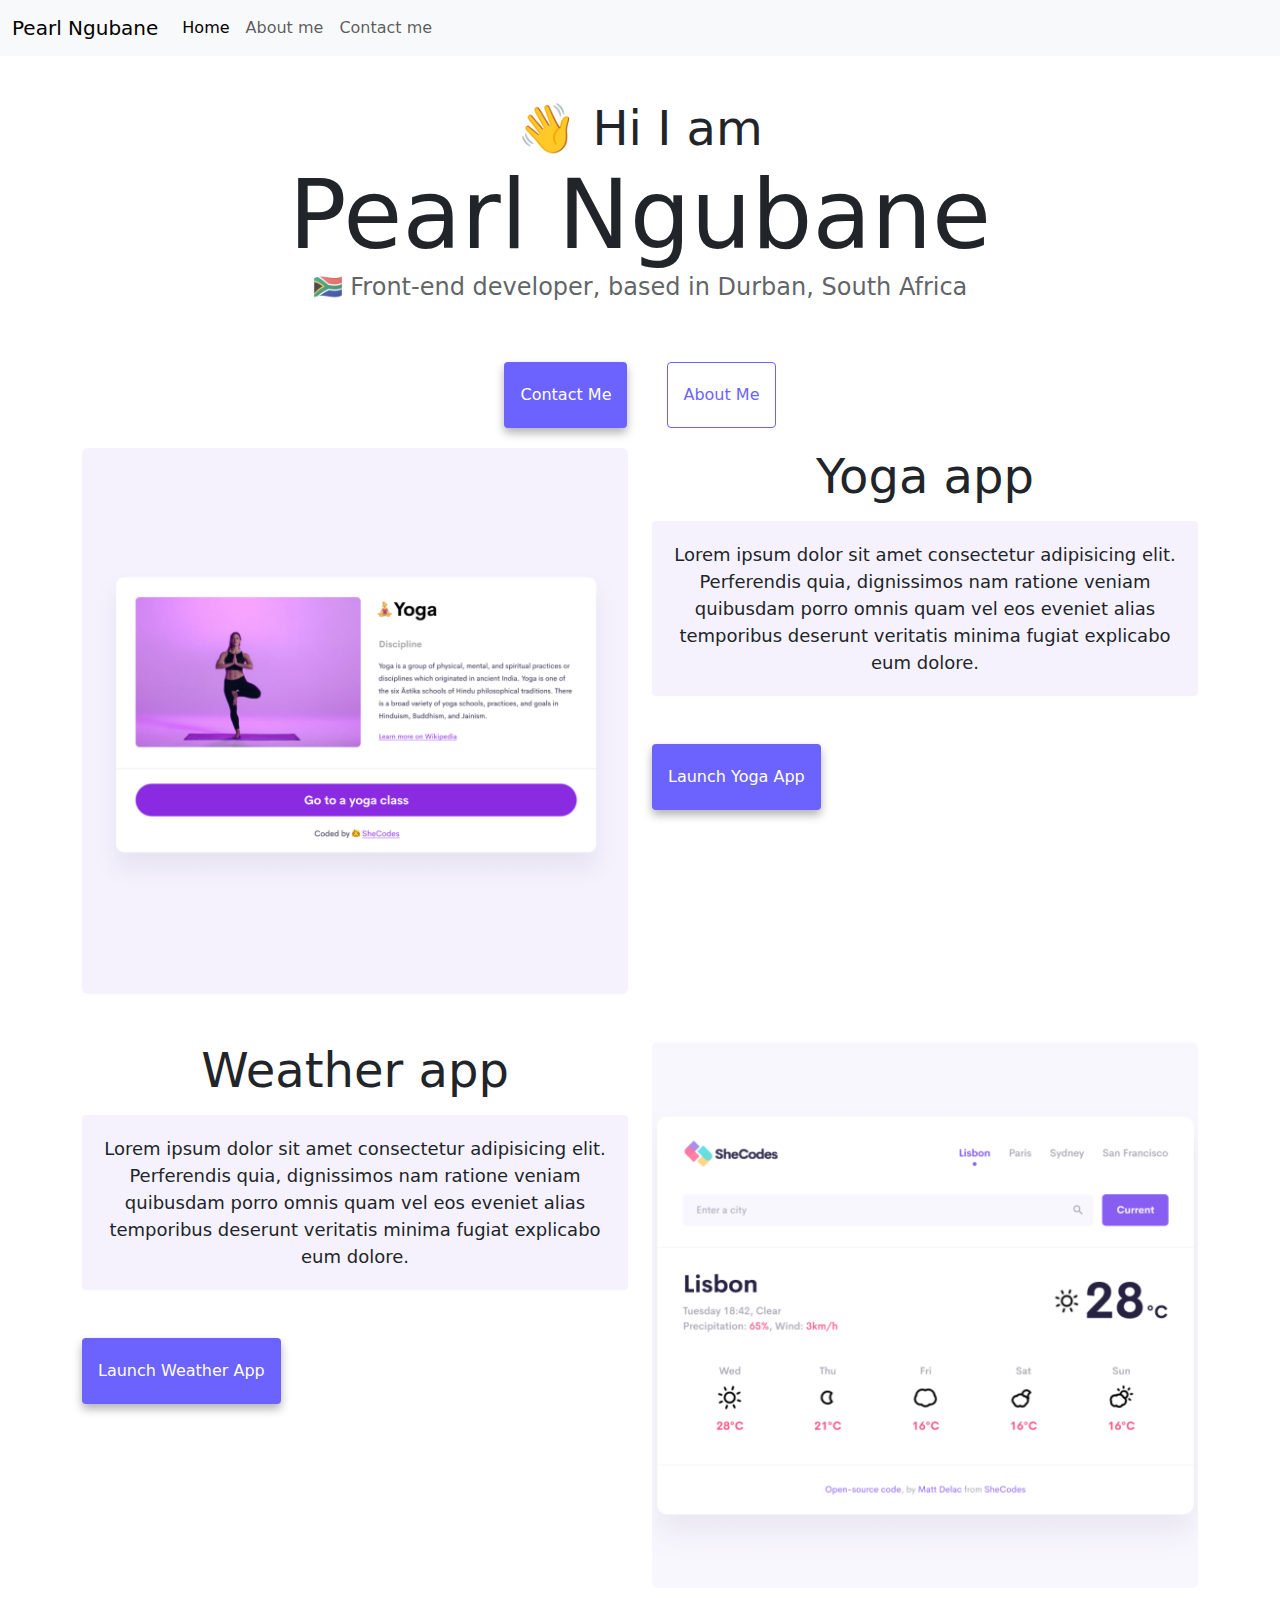
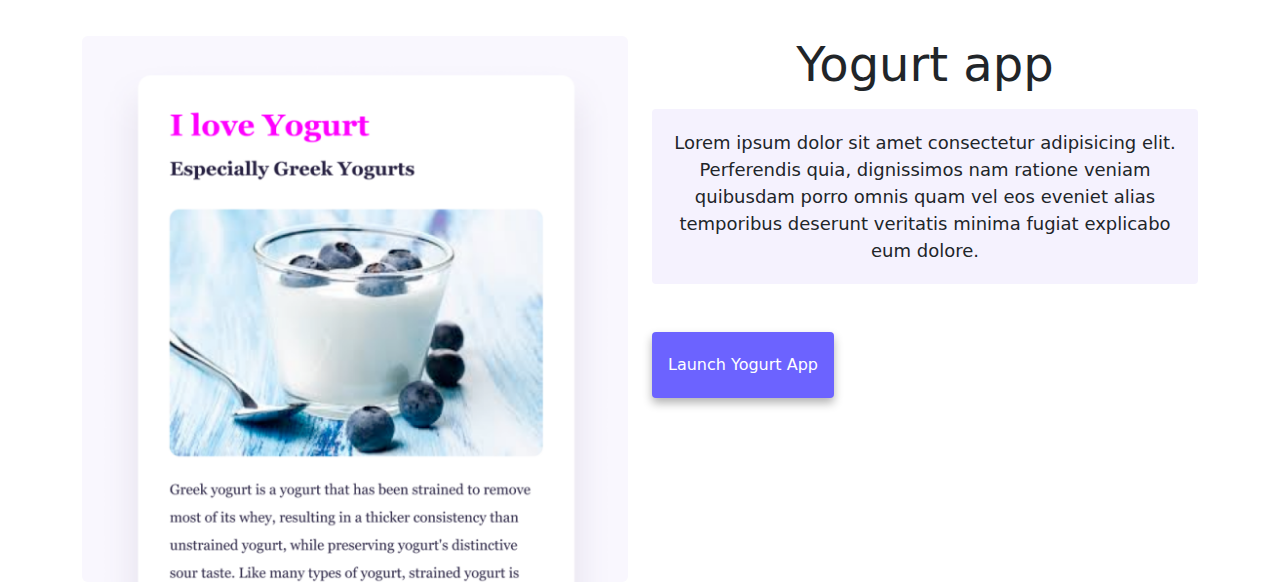
<file: index.html>
<!DOCTYPE html>
<html lang="en">

<head>
  <meta charset="UTF-8" />
  <meta http-equiv="X-UA-Compatible" content="IE=edge" />
  <meta name="viewport" content="width=device-width, initial-scale=1.0" />
  <meta name="description"
    content="Explore the innovative world of Pearl Ngubane, a front-end developer with a flair for creating responsive, user-friendly websites. Dive into my portfolio to see how I blend modern design with technical expertise to deliver exceptional web experiences.">
  <link href="https://cdn.jsdelivr.net/npm/bootstrap@5.3.3/dist/css/bootstrap.min.css" rel="stylesheet"
    integrity="sha384-QWTKZyjpPEjISv5WaRU9OFeRpok6YctnYmDr5pNlyT2bRjXh0JMhjY6hW+ALEwIH" crossorigin="anonymous">
  <script src="https://cdn.jsdelivr.net/npm/bootstrap@5.3.3/dist/js/bootstrap.bundle.min.js"
    integrity="sha384-YvpcrYf0tY3lHB60NNkmXc5s9fDVZLESaAA55NDzOxhy9GkcIdslK1eN7N6jIeHz"
    crossorigin="anonymous"></script>
  <title>Pearl Ngubane: Front-end developer</title>
  <link rel="stylesheet" href="style.css" />
</head>

<body>
  <nav class="navbar navbar-expand-lg bg-body-tertiary fixed-top">
    <div class="container-fluid">
      <a class="navbar-brand" href="/" title="Homepage">Pearl Ngubane</a>
      <button class="navbar-toggler" type="button" data-bs-toggle="collapse" data-bs-target="#navbarNavAltMarkup"
        aria-controls="navbarNavAltMarkup" aria-expanded="false" aria-label="Toggle navigation">
        <span class="navbar-toggler-icon"></span>
      </button>
      <div class="collapse navbar-collapse" id="navbarNavAltMarkup">
        <div class="navbar-nav">
          <a class="nav-link active" aria-current="page" href="/" title="Homepage">Home</a>
          <a class="nav-link" href="about.html" title="About Pearl Ngubane">About me</a>
          <a class="nav-link" href="about.html#contact" title="Contact Pearl Ngubane">Contact me</a>
        </div>
      </div>
    </div>
  </nav>
  <h2 class="text-center">👋 Hi I am</h2>
  <h1 class="text-center">Pearl Ngubane</h1>
  <h3 class="text-center"> 🇿🇦 Front-end developer, based in Durban, South Africa</h3>
  <div class="navigation-links">
    <a href="about.html#contact" class="contact-link btn primary-link" title="Contact Pearl Ngubane">Contact me</a>
    <a href="about.html" class="about-link btn secondary-link" title="About Pearl Ngubane">About me</a>
  </div>
  <div class="container">
    <div class="row">
      <div class="col-md-6">
        <img src="images/yoga.png" class="img-fluid rounded d-none d-sm-block">
      </div>
      <div class="col-md-6">
        <h2 class="mb-3">Yoga app</h2>
        <p>
          Lorem ipsum dolor sit amet consectetur adipisicing elit. Perferendis
          quia, dignissimos nam ratione veniam quibusdam porro omnis quam vel
          eos eveniet alias temporibus deserunt veritatis minima fugiat
          explicabo eum dolore.
        </p>
        <div class="mt-5">
          <a href="#" class="primary-link btn project-link" title="Yoga project">Launch Yoga App</a>
        </div>
      </div>
    </div>
    <div class="row mt-5">
      <div class="col-md-6">
        <h2 class="mb-3">Weather app</h2>
        <p>
          Lorem ipsum dolor sit amet consectetur adipisicing elit. Perferendis
          quia, dignissimos nam ratione veniam quibusdam porro omnis quam vel
          eos eveniet alias temporibus deserunt veritatis minima fugiat
          explicabo eum dolore.
        </p>
        <div class="mb-5 mt-5">
          <a href="#" class="primary-link btn project-link" title="weather project">Launch Weather App</a>
        </div>
      </div>
      <div class="col-md-6">
        <img src="images/weather.png" class="img-fluid rounded d-none d-sm-block" alt="Weather project">
      </div>
    </div>
    <div class="row mt-5">
      <div class="col-md-6">
        <img src="images/yogurt.png" class="img-fluid rounded d-none d-sm-block" alt="Yogurt project">
      </div>
      <div class="col-md-6">
        <h2 class="mb-3">Yogurt app</h2>
        <p>
          Lorem ipsum dolor sit amet consectetur adipisicing elit. Perferendis
          quia, dignissimos nam ratione veniam quibusdam porro omnis quam vel
          eos eveniet alias temporibus deserunt veritatis minima fugiat
          explicabo eum dolore.
        </p>
        <div class="mt-5">
          <a href="#" class="primary-link btn project-link " title="Yogurt project">Launch Yogurt App</a>
        </div>
      </div>
    </div>
  </div>
</body>

</html>
</file>
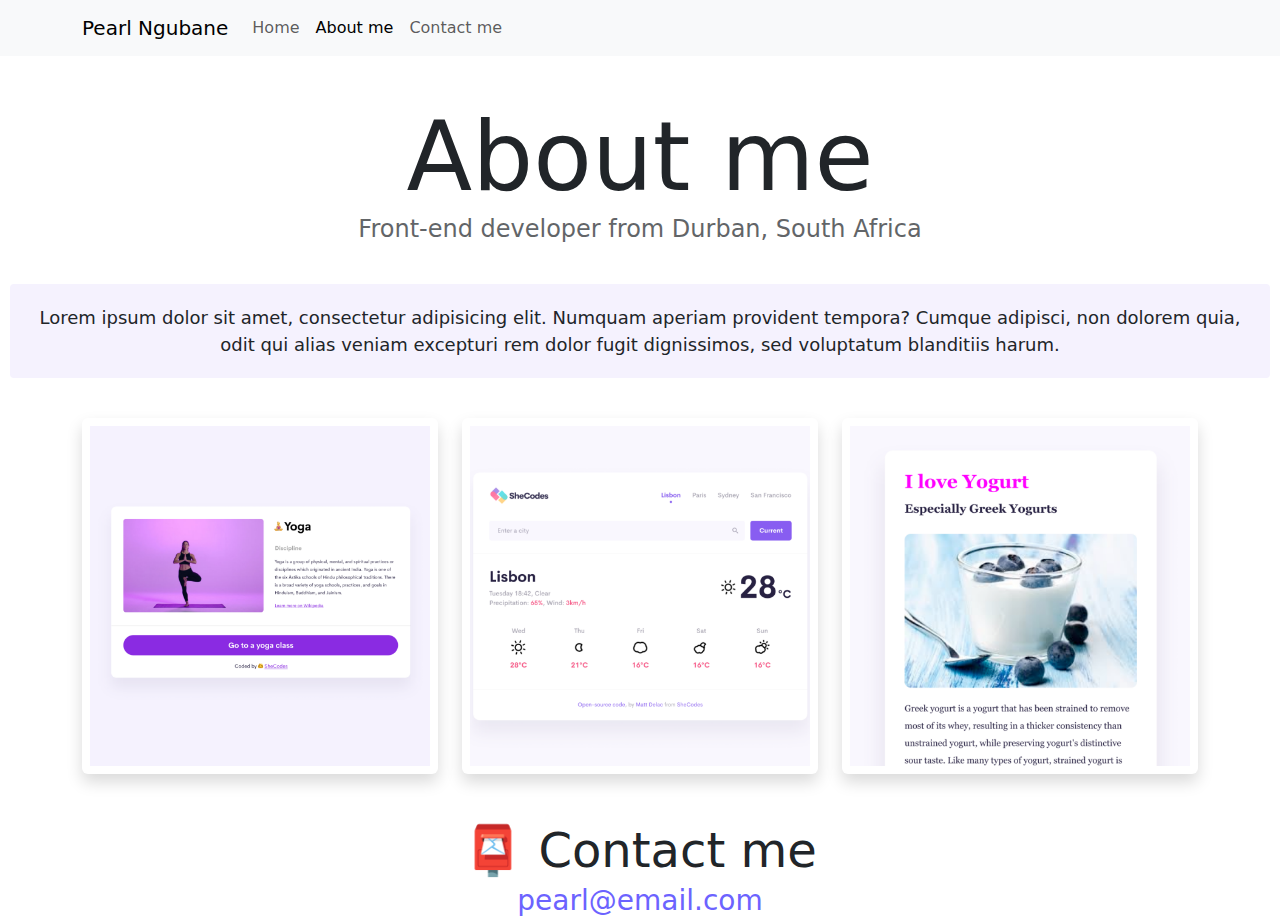
<file: about.html>
<!DOCTYPE html>
<html lang="en">

<head>
  <meta charset="UTF-8" />
  <meta http-equiv="X-UA-Compatible" content="IE=edge" />
  <meta name="viewport" content="width=device-width, initial-scale=1.0" />
  <meta name="description"
    content="Meet  Pearl Ngubane, a visionary front-end developer with a passion for crafting seamless web interfaces. Discover my journey, skills, and the projects that showcase my commitment to excellence in web development. Learn about the person behind the code. Ready to collaborate? Contact me at pearl@email.com.">
  <link href="https://cdn.jsdelivr.net/npm/bootstrap@5.3.3/dist/css/bootstrap.min.css" rel="stylesheet"
    integrity="sha384-QWTKZyjpPEjISv5WaRU9OFeRpok6YctnYmDr5pNlyT2bRjXh0JMhjY6hW+ALEwIH" crossorigin="anonymous">
  <script src="https://cdn.jsdelivr.net/npm/bootstrap@5.3.3/dist/js/bootstrap.bundle.min.js"
    integrity="sha384-YvpcrYf0tY3lHB60NNkmXc5s9fDVZLESaAA55NDzOxhy9GkcIdslK1eN7N6jIeHz"
    crossorigin="anonymous"></script>
  <link rel="stylesheet" href="style.css" />
  <title>About Pearl Ngubane</title>
</head>

<body>
  <nav class="navbar navbar-expand-lg navbar-light bg-light fixed-top">
    <div class="container">
      <a class="navbar-brand" href="/" title="Homepage">Pearl Ngubane</a>
      <button class="navbar-toggler" type="button" data-bs-toggle="collapse" data-bs-target="#navbarNav"
        aria-controls="navbarNav" aria-expanded="false" aria-label="Toggle navigation">
        <span class="navbar-toggler-icon"></span>
      </button>
      <div class="collapse navbar-collapse" id="navbarNav">
        <ul class="navbar-nav">
          <li class="nav-item">
            <a class="nav-link" aria-current="page" href="/" title="Homepage">Home</a>
          </li>
          <li class="nav-item">
            <a class="nav-link active" href="about.html" title="About Pearl Ngubane">About me</a>
          </li>
          <li class="nav-item">
            <a class="nav-link" href="about.html#contact" title="Contact Pearl Ngubane">Contact me</a>
          </li>
        </ul>
      </div>
    </div>
  </nav>

  <h1 class="text-center">About me</h1>
  <h3 class="text-center">Front-end developer from Durban, South Africa</h3>
  <div class="about-paragraphs text-center">
    <p>
      Lorem ipsum dolor sit amet, consectetur adipisicing elit. Numquam
      aperiam provident tempora? Cumque adipisci, non dolorem quia, odit qui
      alias veniam excepturi rem dolor fugit dignissimos, sed voluptatum
      blanditiis harum.
    </p>
  </div>
  <div class="container">
    <div class="row">
      <div class="col-sm-4">
        <img src="images/yoga.png" class="img-fluid p-2 shadow rounded" alt="Yoga project">
      </div>
      <div class="col-sm-4">
        <img src="images/weather.png" class="img-fluid p-2 shadow rounded" alt="Weather project">
      </div>
      <div class="col-sm-4">
        <img src="images/yogurt.png" class="img-fluid p-2 shadow rounded" alt="Yogurt project">
      </div>
    </div>
  </div>
  <div id="contact" class="mt-5">
    <h2 class="text-center">📮 Contact me</h2>
    <a href="mailto:pearl@email.com" class="email-link"> pearl@email.com </a>
  </div>
</body>

</html>
</file>
<file: style.css>
:root {
  --primary-color: #6c63ff;
  --secondary-color: #f5f2fe;
  --box-shadow: 0 5px 10px rgba(0, 0, 0, 0.3);
}

body {
  margin-top: 100px;
}

h1,
h2,
h3 {
  text-align: center;
  margin: 0;
}

h1 {
  font-size: 96px;
}

h2 {
  font-size: 48px;
}

h3 {
  font-size: 24px;
  opacity: 0.7;
}

p {
  background: var(--secondary-color);
  padding: 20px;
  border-radius: 4px;
  font-size: 18px;
  line-height: 1.5;
  text-align: center;
}

.navigation-links {
  display: flex;
  margin-top: 40px;
  justify-content: center;
}

.navigation-links a {
  margin: 20px;
  border-radius: 4px;
  padding: 20px 15px;
  text-decoration: none;
  text-transform: capitalize;
}

.contact-link {
  background: var(--primary-color);
  box-shadow: var(--box-shadow);
  color: white;
}

.about-link {
  color: var(--primary-color);
  border: 1px solid var(--primary-color);
}

.homepage-link {
  color: var(--primary-color);
  text-align: center;
  display: block;
}

.about-paragraphs {
  display: flex;
  margin: 30px 0;
}

.about-paragraphs p {
  margin: 10px;
}

.email-link {
  display: flex;
  justify-content: center;
  color: var(--primary-color);
  font-size: 28px;
  text-decoration: none;
}

.email-link:hover {
  text-decoration: underline;
}

.primary-link {
  border-radius: 4px;
  padding: 20px 15px;
  text-decoration: none;
  text-transform: capitalize;
  background: var(--primary-color);
  box-shadow: var(--box-shadow);
  color: white;
}
.primary-link:hover {
  background: var(--primary-color);
  box-shadow: var(--box-shadow);
}
.secondary-link {
  border-radius: 4px;
  padding: 20px 15px;
  text-decoration: none;
  text-transform: capitalize;
  color: var(--primary-color);
  border: 1px solid var(--primary-color);
}
.secondary-link:hover {
  color: #0d6efd;
  border: 1px solid var(--primary-color);
}

@media (max-width: 576px) {
  h1 {
    font-size: 48px;
    line-height: 1.5;
  }

  h2 {
    font-size: 32px;
    text-align: center;
  }

  p {
    text-align: center;
  }
  .project-link {
    display: block;
    text-align: center;
    margin: 0 20px;
  }
}
</file>
